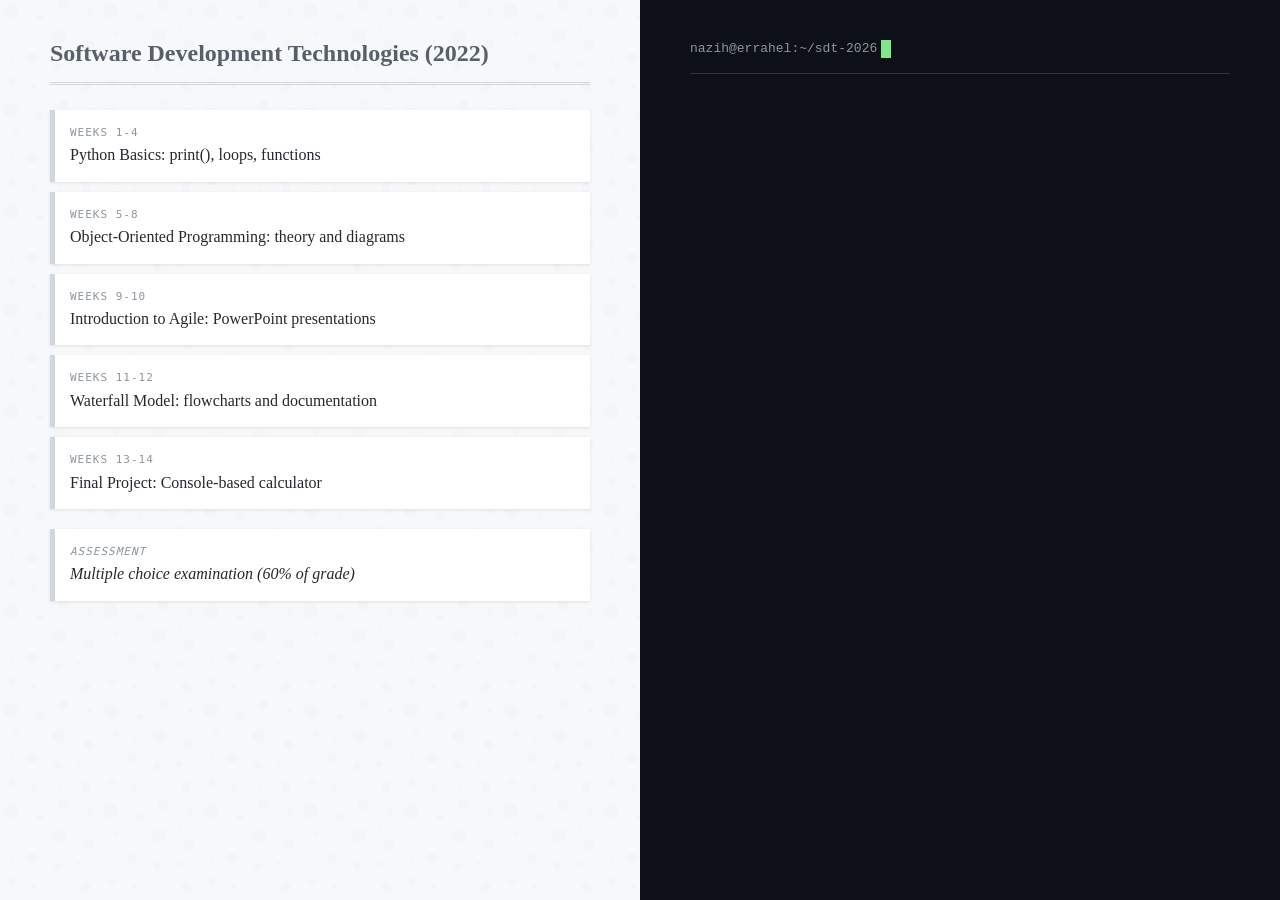
<file: docs/index.html>
<!DOCTYPE html>
<html lang="en">
<head>
    <meta charset="UTF-8">
    <meta name="viewport" content="width=device-width, initial-scale=1.0">
    <title>SDT 2026 - Nazih Errahel</title>
    <style>
        * { margin: 0; padding: 0; box-sizing: border-box; }

        :root {
            --bg-dark: #0d1117;
            --bg-light: #f6f8fa;
            --text-dark: #24292f;
            --text-muted: #8b949e;
            --accent-green: #7ee787;
            --accent-blue: #79c0ff;
            --accent-red: #f85149;
            --success: #3fb950;
        }

        body {
            background: var(--bg-dark);
            color: var(--text-muted);
            font-family: -apple-system, BlinkMacSystemFont, "Segoe UI", monospace;
            height: 100vh;
            overflow: hidden;
        }

        .container {
            display: flex;
            height: 100vh;
            width: 100vw;
        }

        /* Left Panel - The Past (NOW SCROLLABLE) */
        .panel-left {
            width: 50%;
            background: var(--bg-light);
            color: var(--text-dark);
            padding: 40px 50px;
            font-family: Georgia, "Times New Roman", serif;
            overflow-y: auto; /* ADDED: Scroll if content overflows */
            max-height: 100vh;
        }

        .panel-left::before {
            content: "";
            position: absolute;
            top: 0;
            left: 0;
            right: 50%;
            bottom: 0;
            background: url("data:image/svg+xml,%3Csvg width='100' height='100' viewBox='0 0 100 100' xmlns='http://www.w3.org/2000/svg'%3E%3Cpath d='M11 18c3.866 0 7-3.134 7-7s-3.134-7-7-7-7 3.134-7 7 3.134 7 7 7zm48 25c3.866 0 7-3.134 7-7s-3.134-7-7-7-7 3.134-7 7 3.134 7 7 7zm-43-7c1.657 0 3-1.343 3-3s-1.343-3-3-3-3 1.343-3 3 1.343 3 3 3zm63 31c1.657 0 3-1.343 3-3s-1.343-3-3-3-3 1.343-3 3 1.343 3 3 3zM34 90c1.657 0 3-1.343 3-3s-1.343-3-3-3-3 1.343-3 3 1.343 3 3 3zm56-76c1.657 0 3-1.343 3-3s-1.343-3-3-3-3 1.343-3 3 1.343 3 3 3zM12 86c2.21 0 4-1.79 4-4s-1.79-4-4-4-4 1.79-4 4 1.79 4 4 4zm28-65c2.21 0 4-1.79 4-4s-1.79-4-4-4-4 1.79-4 4 1.79 4 4 4zm23-11c2.76 0 5-2.24 5-5s-2.24-5-5-5-5 2.24-5 5 2.24 5 5 5zm-6 60c2.21 0 4-1.79 4-4s-1.79-4-4-4-4 1.79-4 4 1.79 4 4 4zm29 22c2.76 0 5-2.24 5-5s-2.24-5-5-5-5 2.24-5 5 2.24 5 5 5zM32 63c2.76 0 5-2.24 5-5s-2.24-5-5-5-5 2.24-5 5 2.24 5 5 5zm57-13c2.76 0 5-2.24 5-5s-2.24-5-5-5-5 2.24-5 5 2.24 5 5 5zm-9-21c1.105 0 2-.895 2-2s-.895-2-2-2-2 .895-2 2 .895 2 2 2zM60 91c1.105 0 2-.895 2-2s-.895-2-2-2-2 .895-2 2 .895 2 2 2zM35 41c1.105 0 2-.895 2-2s-.895-2-2-2-2 .895-2 2 .895 2 2 2zM12 60c1.105 0 2-.895 2-2s-.895-2-2-2-2 .895-2 2 .895 2 2 2z' fill='%239C92AC' fill-opacity='0.05' fill-rule='evenodd'/%3E%3C/svg%3E");
            opacity: 0.5;
            pointer-events: none;
        }

        .syllabus-header {
            font-size: 24px;
            font-weight: 700;
            margin-bottom: 25px;
            color: #57606a;
            border-bottom: 3px double #d0d7de;
            padding-bottom: 15px;
        }

        .syllabus-item {
            padding: 15px;
            margin: 10px 0;
            background: white;
            border-left: 5px solid #d0d7de;
            font-size: 16px;
            line-height: 1.4;
            box-shadow: 0 1px 3px rgba(0,0,0,0.1);
            opacity: 0;
            transform: translateX(-30px);
            transition: all 0.6s cubic-bezier(0.4, 0, 0.2, 1);
            position: relative;
        }

        .syllabus-item.visible {
            opacity: 1;
            transform: translateX(0);
        }

        .syllabus-item.obsolete {
            text-decoration: line-through;
            opacity: 0.4;
            border-left-color: var(--accent-red);
            background: #fff5f5;
        }

        .week-label {
            font-size: 11px;
            text-transform: uppercase;
            letter-spacing: 1px;
            color: #8c959f;
            margin-bottom: 4px;
            font-family: monospace;
        }

        /* Right Panel - The Future */
        .panel-right {
            width: 50%;
            background: var(--bg-dark);
            padding: 40px 50px;
            display: flex;
            flex-direction: column;
            position: relative;
            overflow: hidden;
        }

        .terminal-header {
            font-size: 13px;
            color: var(--text-muted);
            margin-bottom: 20px;
            font-family: "SF Mono", Monaco, "Courier New", monospace;
            padding-bottom: 15px;
            border-bottom: 1px solid #30363d;
            flex-shrink: 0;
        }

        .terminal {
            flex: 1;
            font-family: "SF Mono", Monaco, "Courier New", monospace;
            font-size: 14px;
            line-height: 1.8;
            overflow-y: auto;
            position: relative;
            min-height: 0;
        }

        .terminal-line {
            margin: 3px 0;
            opacity: 0;
            transform: translateX(-20px);
            animation: slideIn 0.4s ease forwards;
            white-space: pre-wrap;
            word-break: break-word;
        }

        @keyframes slideIn {
            to {
                opacity: 1;
                transform: translateX(0);
            }
        }

        .line-prompt { color: var(--accent-green); }
        .line-command { color: var(--accent-blue); }
        .line-output { color: var(--text-muted); }
        .line-success { color: var(--success); font-weight: 600; }
        .line-error { color: var(--accent-red); }

        .cursor {
            display: inline-block;
            width: 10px;
            height: 18px;
            background: var(--accent-green);
            animation: blink 1s step-end infinite;
            vertical-align: middle;
            margin-left: 4px;
        }

        @keyframes blink {
            0%, 50% { opacity: 1; }
            51%, 100% { opacity: 0; }
        }

        /* Docker Progress */
        .docker-progress {
            margin-top: 20px;
            padding: 15px;
            background: #161b22;
            border-radius: 8px;
            border: 1px solid #30363d;
            opacity: 0;
            transform: translateY(10px);
            transition: all 0.5s ease;
            flex-shrink: 0;
        }

        .docker-progress.visible {
            opacity: 1;
            transform: translateY(0);
        }

        .progress-label {
            font-size: 11px;
            color: var(--text-muted);
            margin-bottom: 8px;
            font-family: monospace;
        }

        .progress-bar-bg {
            height: 6px;
            background: #21262d;
            border-radius: 3px;
            overflow: hidden;
        }

        .progress-bar-fill {
            height: 100%;
            background: linear-gradient(90deg, #238636, var(--success));
            width: 0%;
            transition: width 0.3s linear;
        }

        .progress-steps {
            margin-top: 10px;
            font-size: 11px;
            color: var(--text-muted);
            font-family: monospace;
            display: grid;
            grid-template-columns: 1fr 1fr;
            gap: 4px 20px;
        }

        .step {
            opacity: 0.5;
            transition: opacity 0.3s;
        }

        .step.active {
            opacity: 1;
            color: var(--text-muted);
        }

        .step.done {
            opacity: 0.4;
            text-decoration: line-through;
        }

        /* Final Screen */
        .final-screen {
            position: fixed;
            top: 0;
            left: 0;
            width: 100%;
            height: 100%;
            background: linear-gradient(135deg, #0d1117 0%, #161b22 100%);
            display: none;
            flex-direction: column;
            justify-content: center;
            align-items: center;
            z-index: 1000;
            text-align: center;
            padding: 40px;
            overflow-y: auto;
        }

        .final-screen.active {
            display: flex;
            animation: fadeIn 0.8s ease;
        }

        @keyframes fadeIn {
            from { opacity: 0; transform: scale(0.95); }
            to { opacity: 1; transform: scale(1); }
        }

        .comparison-grid {
            display: grid;
            grid-template-columns: 1fr 1fr;
            gap: 60px;
            margin-bottom: 40px;
            text-align: left;
        }

        .comparison-col h3 {
            font-size: 13px;
            text-transform: uppercase;
            letter-spacing: 3px;
            margin-bottom: 20px;
            color: var(--text-muted);
            font-weight: 600;
        }

        .comp-item {
            font-size: 20px;
            margin: 15px 0;
            padding-left: 15px;
            border-left: 4px solid;
            line-height: 1.3;
        }

        .comp-old {
            border-color: var(--accent-red);
            color: var(--text-muted);
            text-decoration: line-through;
            opacity: 0.6;
        }

        .comp-new {
            border-color: var(--success);
            color: #f0f6fc;
            font-weight: 500;
        }

        .instructor-name {
            font-size: 48px;
            font-weight: 800;
            color: #f0f6fc;
            margin-bottom: 15px;
            letter-spacing: -1px;
        }

        .instructor-context {
            font-size: 18px;
            color: var(--text-muted);
            max-width: 600px;
            line-height: 1.5;
        }

        .tagline {
            margin-top: 30px;
            font-size: 24px;
            color: var(--accent-blue);
            font-weight: 600;
        }
    </style>
<base target="_blank">
</head>
<body>
    <div class="container">
        <div class="panel-left">
            <div class="syllabus-header">Software Development Technologies (2022)</div>

            <div class="syllabus-item" data-index="0">
                <div class="week-label">Weeks 1-4</div>
                <div>Python Basics: print(), loops, functions</div>
            </div>

            <div class="syllabus-item" data-index="1">
                <div class="week-label">Weeks 5-8</div>
                <div>Object-Oriented Programming: theory and diagrams</div>
            </div>

            <div class="syllabus-item" data-index="2">
                <div class="week-label">Weeks 9-10</div>
                <div>Introduction to Agile: PowerPoint presentations</div>
            </div>

            <div class="syllabus-item" data-index="3">
                <div class="week-label">Weeks 11-12</div>
                <div>Waterfall Model: flowcharts and documentation</div>
            </div>

            <div class="syllabus-item" data-index="4">
                <div class="week-label">Weeks 13-14</div>
                <div>Final Project: Console-based calculator</div>
            </div>

            <div class="syllabus-item" data-index="5" style="margin-top: 20px; font-style: italic;">
                <div class="week-label">Assessment</div>
                <div>Multiple choice examination (60% of grade)</div>
            </div>
        </div>

        <div class="panel-right">
            <div class="terminal-header">
                nazih@errahel:~/sdt-2026<span class="cursor"></span>
            </div>
            <div class="terminal" id="terminal"></div>
            <div class="docker-progress" id="dockerProgress">
                <div class="progress-label">Building production container...</div>
                <div class="progress-bar-bg">
                    <div class="progress-bar-fill" id="progressBar"></div>
                </div>
                <div class="progress-steps" id="progressSteps">
                    <div class="step" data-step="1">⏳ FROM node:18-alpine</div>
                    <div class="step" data-step="2">⏳ WORKDIR /app</div>
                    <div class="step" data-step="3">⏳ COPY package*.json</div>
                    <div class="step" data-step="4">⏳ RUN npm ci</div>
                    <div class="step" data-step="5">⏳ COPY . .</div>
                    <div class="step" data-step="6">⏳ RUN npm run build</div>
                    <div class="step" data-step="7">⏳ EXPOSE 3000</div>
                    <div class="step" data-step="8">⏳ CMD ["npm", "start"]</div>
                </div>
            </div>
        </div>
    </div>

    <div class="final-screen" id="finalScreen">
        <div class="comparison-grid">
            <div class="comparison-col">
                <h3>2022 Curriculum</h3>
                <div class="comp-item comp-old">Python print()</div>
                <div class="comp-item comp-old">PowerPoint Agile</div>
                <div class="comp-item comp-old">Theory & Diagrams</div>
                <div class="comp-item comp-old">Console Applications</div>
            </div>
            <div class="comparison-col">
                <h3>2026 Curriculum</h3>
                <div class="comp-item comp-new">Docker Containers</div>
                <div class="comp-item comp-new">Cloud Deployment</div>
                <div class="comp-item comp-new">Git Workflows</div>
                <div class="comp-item comp-new">Production Microservices</div>
            </div>
        </div>
        <div class="instructor-name">Nazih Errahel</div>
        <div class="instructor-context">
            I took this course in 2022. I graduated from this program.<br>
            Now I am rewriting what I wish I had learned.
        </div>
        <div class="tagline">Same course name. Different century.</div>
    </div>

    <script>
        class SyllabusTransformer {
            constructor() {
                this.terminal = document.getElementById("terminal");
                this.progressBar = document.getElementById("progressBar");
                this.dockerProgress = document.getElementById("dockerProgress");
                this.finalScreen = document.getElementById("finalScreen");
                this.timeline = [];
                this.READING_TIME = 2500;
                this.CMD_TIME = 1500;
                this.init();
            }

            init() {
                this.buildTimeline();
                this.showOldSyllabus();
                setTimeout(() => this.executeTimeline(), 2000);
            }

            buildTimeline() {
                let t = 0;

                t += this.CMD_TIME;
                this.timeline.push({ time: t, action: () => this.typeCommand("cat old_syllabus.txt") });

                t += this.READING_TIME;
                this.timeline.push({ time: t, action: () => this.printOutput("Loading 2022 curriculum...") });

                t += this.READING_TIME;
                this.timeline.push({ time: t, action: () => this.printOutput("Found: Python basics, OOP theory, Agile slides") });

                t += this.READING_TIME;
                this.timeline.push({ time: t, action: () => this.printOutput("Assessment: Multiple choice exam (60%)") });

                t += 3000;
                this.timeline.push({ time: t, action: () => this.obsoleteOldSyllabus() });

                t += 2000;

                t += this.CMD_TIME;
                this.timeline.push({ time: t, action: () => this.typeCommand("git init") });

                t += this.READING_TIME;
                this.timeline.push({ time: t, action: () => this.printSuccess("Initialized empty Git repository in .git/") });

                t += 2000;

                t += this.CMD_TIME;
                this.timeline.push({ time: t, action: () => this.typeCommand("docker build -t sdt-2026 .") });

                t += 1000;
                this.timeline.push({ time: t, action: () => this.startDockerBuild() });

                const buildSteps = [
                    "Step 1/8 : FROM node:18-alpine",
                    "Step 2/8 : WORKDIR /app",
                    "Step 3/8 : COPY package*.json ./",
                    "Step 4/8 : RUN npm ci",
                    "Step 5/8 : COPY . .",
                    "Step 6/8 : RUN npm run build",
                    "Step 7/8 : EXPOSE 3000",
                    "Step 8/8 : CMD [\"npm\", \"start\"]"
                ];

                buildSteps.forEach((step, index) => {
                    t += 2500;
                    this.timeline.push({
                        time: t,
                        action: () => {
                            this.printOutput(step);
                            this.updateDockerStep(index + 1);
                        }
                    });
                });

                t += 2000;
                this.timeline.push({ time: t, action: () => this.printSuccess("Successfully built sdt-2026:latest") });

                t += 3000;

                t += this.CMD_TIME;
                this.timeline.push({ time: t, action: () => this.typeCommand("docker run -p 3000:3000 sdt-2026") });

                t += this.READING_TIME;
                this.timeline.push({ time: t, action: () => this.printSuccess("Server running on http://localhost:3000") });

                t += this.READING_TIME;
                this.timeline.push({ time: t, action: () => this.printSuccess("Production microservice deployed and running") });

                t += 3000;

                t += this.CMD_TIME;
                this.timeline.push({ time: t, action: () => this.typeCommand("# This is what you will build") });

                t += 4000;
                this.timeline.push({ time: t, action: () => this.showFinal() });
            }

            showOldSyllabus() {
                const items = document.querySelectorAll(".syllabus-item");
                items.forEach((item, index) => {
                    setTimeout(() => {
                        item.classList.add("visible");
                    }, index * 200);
                });
            }

            obsoleteOldSyllabus() {
                const items = document.querySelectorAll(".syllabus-item");
                items.forEach((item, index) => {
                    setTimeout(() => {
                        item.classList.add("obsolete");
                    }, index * 150);
                });
            }

            typeCommand(cmd) {
                const line = document.createElement("div");
                line.className = "terminal-line";
                line.innerHTML = `<span class="line-prompt">nazih@errahel:~/sdt-2026$</span> <span class="line-command">${cmd}</span>`;
                this.terminal.appendChild(line);
                this.scrollToBottom();
            }

            printOutput(text) {
                const line = document.createElement("div");
                line.className = "terminal-line";
                line.innerHTML = `<span class="line-output">${text}</span>`;
                this.terminal.appendChild(line);
                this.scrollToBottom();
            }

            printSuccess(text) {
                const line = document.createElement("div");
                line.className = "terminal-line";
                line.innerHTML = `<span class="line-success">✓ ${text}</span>`;
                this.terminal.appendChild(line);
                this.scrollToBottom();
            }

            startDockerBuild() {
                this.dockerProgress.classList.add("visible");
                let progress = 0;
                const interval = setInterval(() => {
                    progress += 1.5;
                    if (progress >= 100) {
                        progress = 100;
                        clearInterval(interval);
                    }
                    this.progressBar.style.width = progress + "%";
                }, 250);
            }

            updateDockerStep(stepNum) {
                const steps = document.querySelectorAll(".step");
                steps.forEach((step, index) => {
                    if (index + 1 === stepNum) {
                        step.classList.add("active");
                        step.textContent = step.textContent.replace("⏳", "✓");
                    } else if (index + 1 < stepNum) {
                        step.classList.remove("active");
                        step.classList.add("done");
                    }
                });
            }

            scrollToBottom() {
                this.terminal.scrollTop = this.terminal.scrollHeight;
            }

            executeTimeline() {
                this.timeline.forEach(event => {
                    setTimeout(event.action, event.time);
                });
            }

            showFinal() {
                this.finalScreen.classList.add("active");
            }
        }

        document.addEventListener("DOMContentLoaded", () => {
            const app = new SyllabusTransformer();

            document.addEventListener("click", () => {
                app.showFinal();
            });

            document.addEventListener("keydown", (e) => {
                if (e.key === "Escape") {
                    app.finalScreen.classList.remove("active");
                }
            });
        });
    </script>
</body>
</html>
</file>
